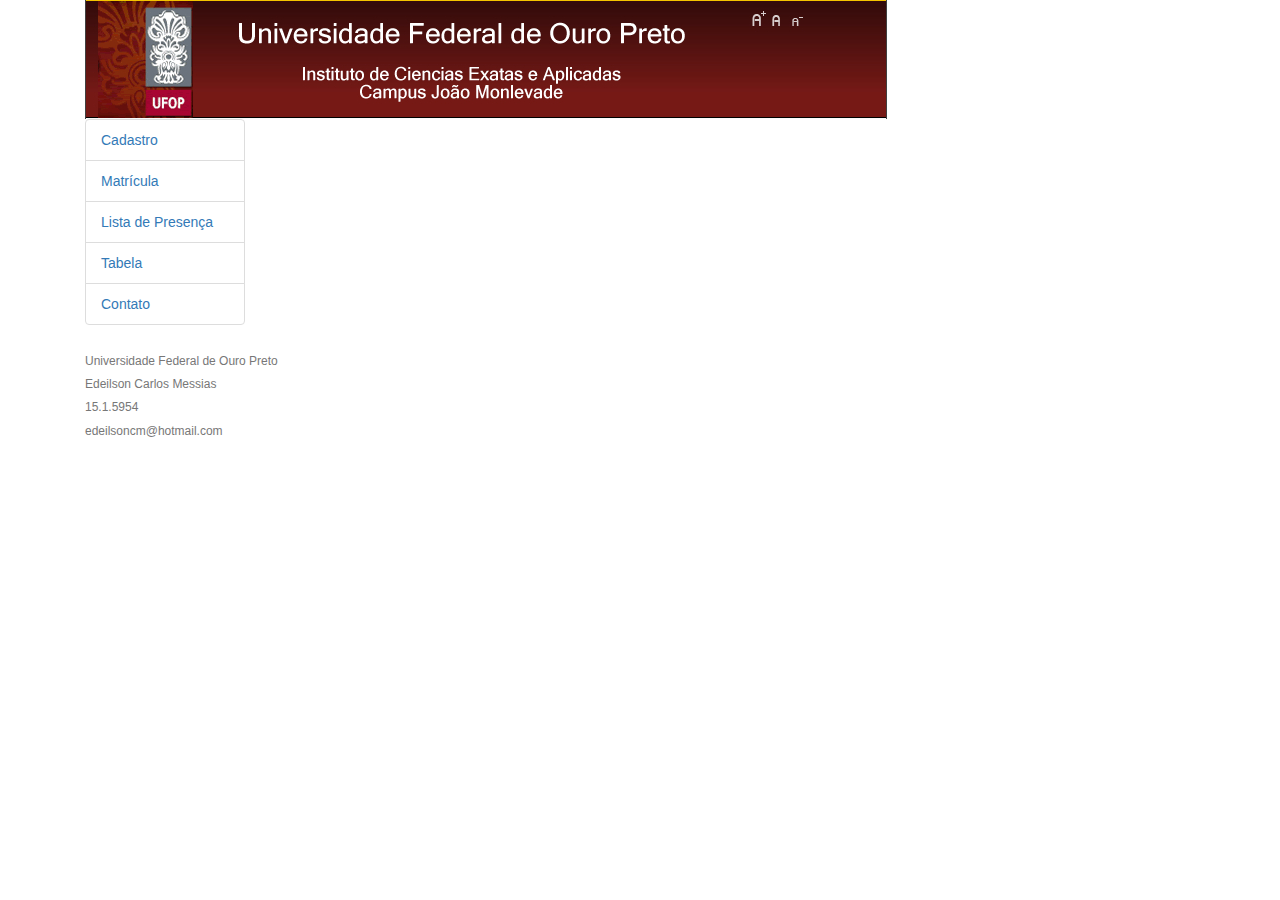
<file: atividade_pratica1/index.html>
<!DOCTYPE html>
<html>
<head>
	<title>PRINCIPAL</title>
	<meta charset="utf-8">
	<link rel="stylesheet" type="text/css" href="css/bootstrap.css">
</head>
<body>
	<div class="container">
		<div class="col-sm-12">
			<img src="img/ufoplogo.jpg">
		</div>
		<div class="col-sm-2">
	      <ul class="list-group">
	        <li class="list-group-item"><a href="cadastro.html">Cadastro</a></li>
	        <li class="list-group-item"><a href="matricula.html">Matrícula</a></li>
	        <li class="list-group-item"><a href="listaPresenca.html">Lista de Presença</a></li>
	        <li class="list-group-item"><a href="tabela.html">Tabela</a></li>
	        <li class="list-group-item"><a href="contato.html">Contato</a></li>
	      </ul>
	    </div>
	    <div class="col-sm-12">
	    	<footer class="footer">
	    		<div class="">
	    			<h6 class="text-muted">Universidade Federal de Ouro Preto</h6>
	    			<h6 class="text-muted">Edeilson Carlos Messias</h6>
	    			<h6 class="text-muted">15.1.5954</h6>
	    			<h6 class="text-muted">edeilsoncm@hotmail.com</h6>
	    		</div>
	    	</footer>
	    </div>
	</div>
</body>
</html>
</file>
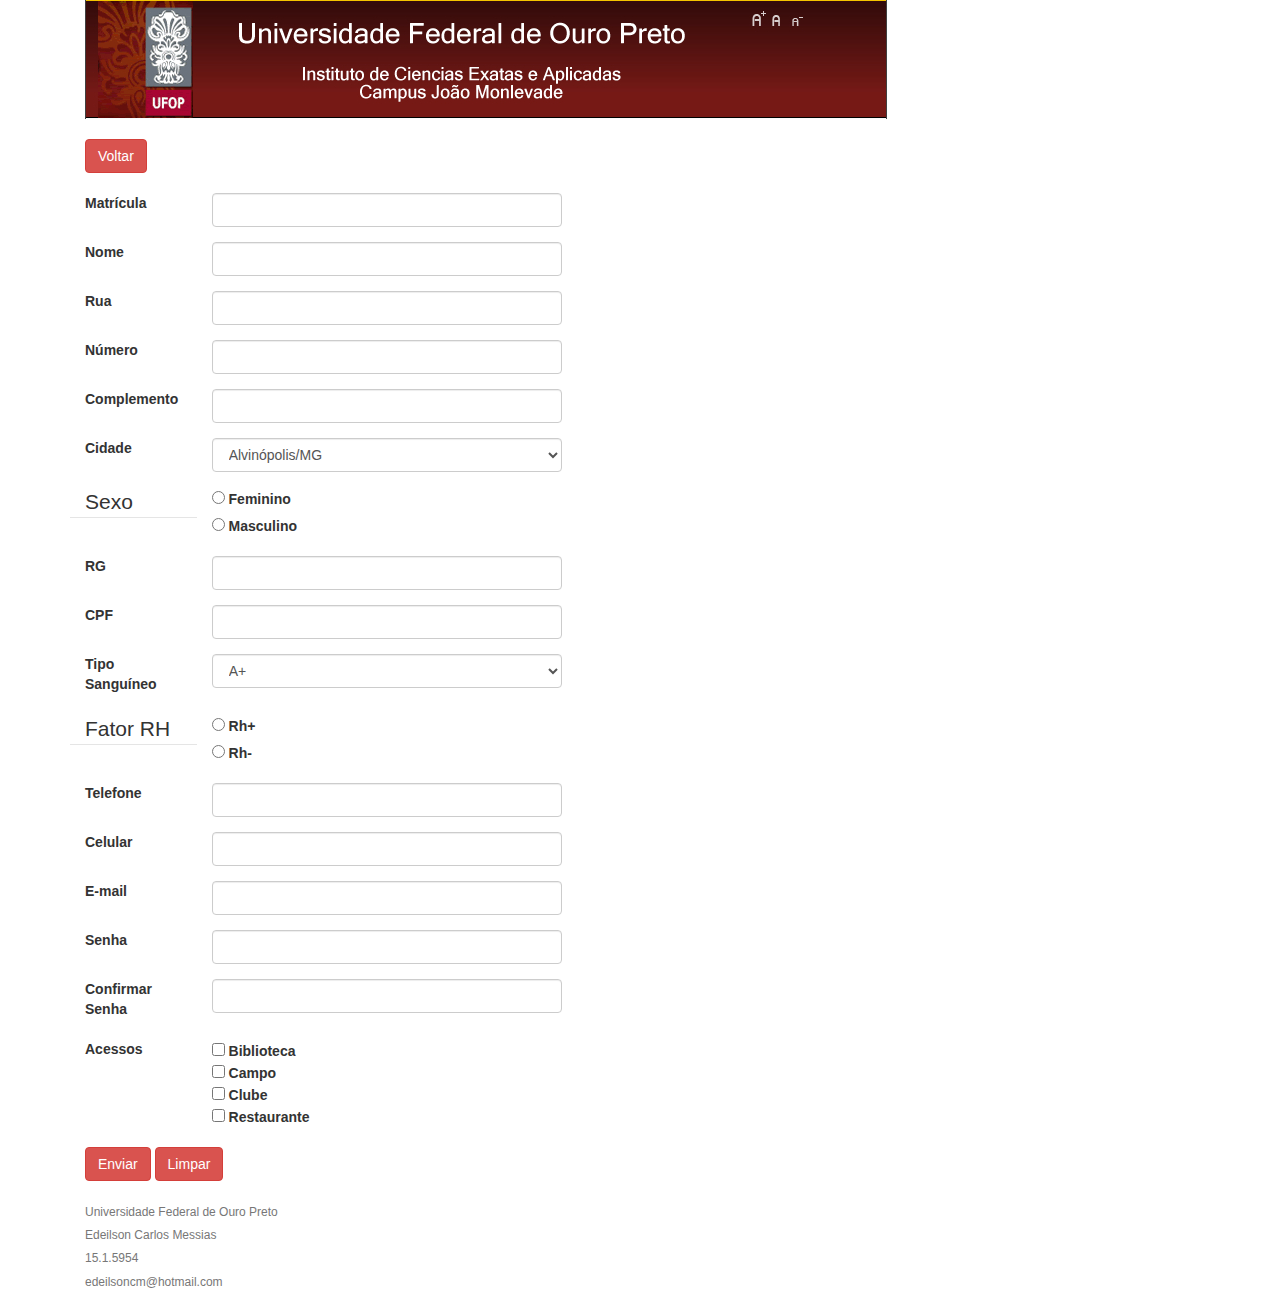
<file: atividade_pratica1/cadastro.html>
<!DOCTYPE html>
<html>
<head>
	<title>CADASTRO</title>
	<meta charset="utf-8">
	<link rel="stylesheet" type="text/css" href="css/bootstrap.css">
</head>
<body>
	<div class="container">
		<div class="col-sm-12">
			<img src="img/ufoplogo.jpg">
		</div>
		<div class="col-sm-8">
			<br>
			<a href="index.html" type="button" class="btn btn-danger">Voltar</a>
			<br><br>
			<form action="sucessoCadastro.html" method="post">
				<div class="form-group row">
					<label for="matricula" class="col-sm-2 col-form-label">Matrícula</label>
					<div class="col-sm-6">
						<input type="text" class="form-control" name="matricula">
					</div>
				</div>
				<div class="form-group row">
					<label for="nome" class="col-sm-2 col-form-label">Nome</label>
					<div class="col-sm-6">
						<input type="text" class="form-control" name="nome">
					</div>
				</div>
				<div class="form-group row">
					<label for="rua" class="col-sm-2 col-form-label">Rua</label>
					<div class="col-sm-6">
						<input type="text" class="form-control" name="rua">
					</div>
				</div>
				<div class="form-group row">
					<label for="numero" class="col-sm-2 col-form-label">Número</label>
					<div class="col-sm-6">
						<input type="number" class="form-control" name="numero">
					</div>
				</div>
				<div class="form-group row">
					<label for="complemento" class="col-sm-2 col-form-label">Complemento</label>
					<div class="col-sm-6">
						<input type="text" class="form-control" name="complemento">
					</div>
				</div>
				<div class="form-group row">
					<label for="cidade" class="col-sm-2 col-form-label">Cidade</label>
					<div class="col-sm-6">
						<select class="form-control" name="cidade">
					      <option>Alvinópolis/MG</option>
					      <option>Belo Horizonte/MG</option>
					      <option>Ipatinga/MG</option>
					      <option>Itabira/MG</option>
					      <option>João Monlevade/MG</option>
					    </select>
					</div>
				</div>
				<fieldset class="form-group row">
					<legend class="col-form-legend col-sm-2">Sexo</legend>
					<div class="col-sm-6">
						<div class="form-check">
							<label class="form-check-label">
								<input class="form-check-input" type="radio" name="sexo" value="F">
								Feminino
							</label>
						</div>
						<div class="form-check">
							<label class="form-check-label">
								<input class="form-check-input" type="radio" name="sexo" value="M">
								Masculino
							</label>
						</div>
					</div>
				</fieldset>
				<div class="form-group row">
					<label for="rg" class="col-sm-2 col-form-label">RG</label>
					<div class="col-sm-6">
						<input type="text" class="form-control" name="rg">
					</div>
				</div>
				<div class="form-group row">
					<label for="cpf" class="col-sm-2 col-form-label">CPF</label>
					<div class="col-sm-6">
						<input type="text" class="form-control" name="cpf">
					</div>
				</div>
				<div class="form-group row">
					<label for="sangue" class="col-sm-2 col-form-label">Tipo Sanguíneo</label>
					<div class="col-sm-6">
						<select class="form-control" name="sangue">
					      <option>A+</option>
					      <option>A-</option>
					      <option>B+</option>
					      <option>B-</option>
					      <option>AB+</option>
					      <option>AB-</option>
					      <option>O+</option>
					      <option>O-</option>
					    </select>
					</div>
				</div>
				<fieldset class="form-group row">
					<legend class="col-form-legend col-sm-2">Fator RH</legend>
					<div class="col-sm-6">
						<div class="form-check">
							<label class="form-check-label">
								<input class="form-check-input" type="radio" name="sexo" value="F">
								Rh+
							</label>
						</div>
						<div class="form-check">
							<label class="form-check-label">
								<input class="form-check-input" type="radio" name="sexo" value="M">
								Rh-
							</label>
						</div>
					</div>
				</fieldset>
				<div class="form-group row">
					<label for="telefone" class="col-sm-2 col-form-label">Telefone</label>
					<div class="col-sm-6">
						<input type="text" class="form-control" name="telefone">
					</div>
				</div>
				<div class="form-group row">
					<label for="celular" class="col-sm-2 col-form-label">Celular</label>
					<div class="col-sm-6">
						<input type="text" class="form-control" name="celular">
					</div>
				</div>
				<div class="form-group row">
					<label for="email" class="col-sm-2 col-form-label">E-mail</label>
					<div class="col-sm-6">
						<input type="text" class="form-control" name="email">
					</div>
				</div>
				<div class="form-group row">
					<label for="senha" class="col-sm-2 col-form-label">Senha</label>
					<div class="col-sm-6">
						<input type="password" class="form-control" name="senha">
					</div>
				</div>
				<div class="form-group row">
					<label for="cpf" class="col-sm-2 col-form-label">Confirmar Senha</label>
					<div class="col-sm-6">
						<input type="password" class="form-control" name="cpf">
					</div>
				</div>
				<div class="form-group row">
				    <label class="col-sm-2">Acessos</label>
				    <div class="col-sm-6">
				      <div class="form-check">
				        <label class="form-check-label">
				          <input name="acesso1" class="form-check-input" type="checkbox"> Biblioteca<br>
				          <input name="acesso2" class="form-check-input" type="checkbox"> Campo<br>
				          <input name="acesso3" class="form-check-input" type="checkbox"> Clube<br>
				          <input name="acesso4" class="form-check-input" type="checkbox"> Restaurante<br>
				        </label>
				      </div>
				    </div>
				  </div>
				  <div class="form-group row">
				    <div class="col-sm-10">
				      <button type="submit" class="btn btn-danger">Enviar</button>
				      <button type="reset" class="btn btn-danger">Limpar</button>
				    </div>
				  </div>
			</form>
		</div>
		<div class="col-sm-12">
	    	<footer class="footer">
    			<h6 class="text-muted">Universidade Federal de Ouro Preto</h6>
    			<h6 class="text-muted">Edeilson Carlos Messias</h6>
    			<h6 class="text-muted">15.1.5954</h6>
    			<h6 class="text-muted">edeilsoncm@hotmail.com</h6>
	    	</footer>
	    </div>
	</div>
</body>
</html>
</file>
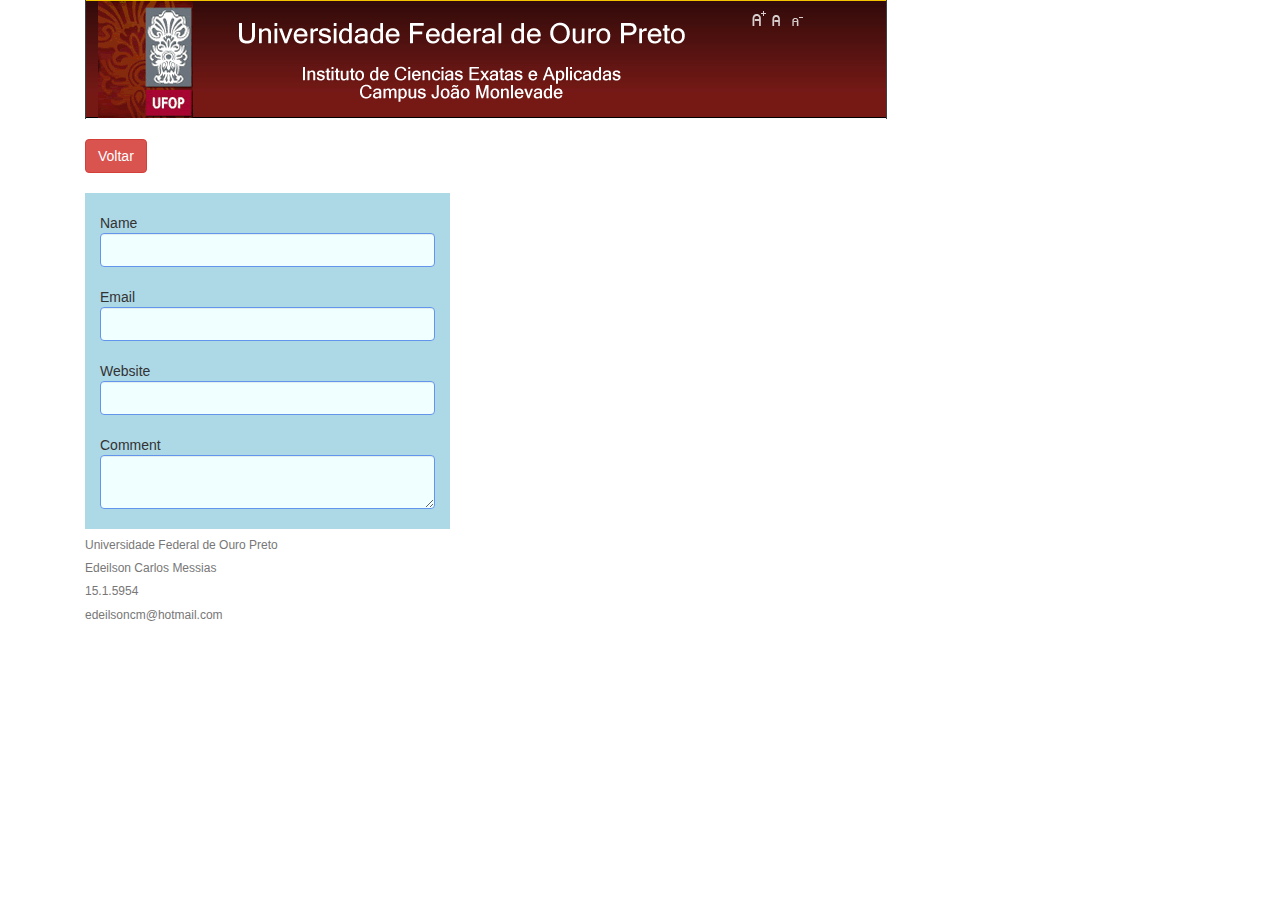
<file: atividade_pratica1/contato.html>
<!DOCTYPE html>
<html>
<head>
	<title>CONTATO</title>
	<meta charset="utf-8">
	<link rel="stylesheet" type="text/css" href="css/bootstrap.css">
	<link rel="stylesheet" type="text/css" href="css/styless.css">
</head>
<body>
	<div class="container">
		<div class="col-sm-12">
			<img src="img/ufoplogo.jpg">
		</div>

		<div class="col-sm-8">
			<br>
			<a href="index.html" type="button" class="btn btn-danger">Voltar</a>
			<br><br>
			
			<form>
				<div class="azulmarinho col-sm-6">
					<br>Name
					<input class="form-control borda azulmarinhoclaro" type="text" name="">
					<br>Email
					<input class="form-control borda azulmarinhoclaro" type="text" name="">
					<br>Website
					<input class="form-control borda azulmarinhoclaro" type="text" name="">
					<br>Comment
					<textarea class="form-control borda azulmarinhoclaro"></textarea><br>
				</div>
			</form>
		</div>
	    <div class="col-sm-12">
	    	<footer class="footer">
	    		<div class="">
	    			<h6 class="text-muted">Universidade Federal de Ouro Preto</h6>
	    			<h6 class="text-muted">Edeilson Carlos Messias</h6>
	    			<h6 class="text-muted">15.1.5954</h6>
	    			<h6 class="text-muted">edeilsoncm@hotmail.com</h6>
	    		</div>
	    	</footer>
	    </div>
	</div>
</body>
</html>
</file>
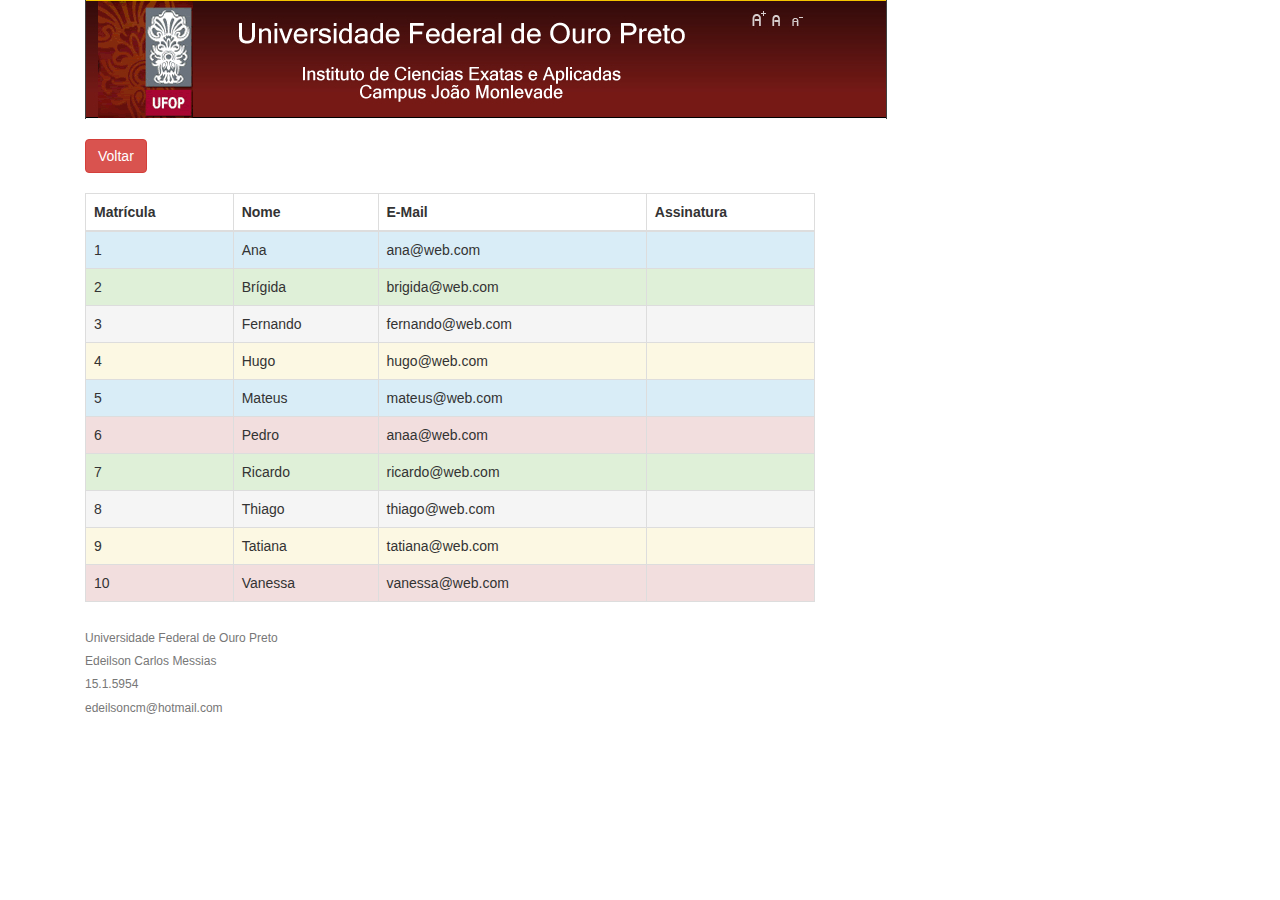
<file: atividade_pratica1/listaPresenca.html>
<!DOCTYPE html>
<html>
<head>
	<title>LISTA DE PRESENÇA</title>
	<meta charset="utf-8">
	<link rel="stylesheet" type="text/css" href="css/bootstrap.css">
</head>
<body>
	<div class="container">
		<div class="col-sm-12">
			<img src="img/ufoplogo.jpg">
		</div>

		<div class="col-sm-8">
			<br>
			<a href="index.html" type="button" class="btn btn-danger">Voltar</a>
			<br><br>
			
			<table class="table table-bordered table-hover table-striped">
				<thead>
					<tr>
						<th>Matrícula</th>
						<th>Nome</th>
						<th>E-Mail</th>
						<th>Assinatura</th>
					</tr>
				</thead>
				<tbody>
					<tr class="info">
						<td>1</td>
						<td>Ana</td>
						<td>ana@web.com</td>
						<td></td>
					</tr>
					<tr class="success">
						<td>2</td>
						<td>Brígida</td>
						<td>brigida@web.com</td>
						<td></td>
					</tr>
					<tr class="active">
						<td>3</td>
						<td>Fernando</td>
						<td>fernando@web.com</td>
						<td></td>
					</tr>
					<tr class="warning">
						<td>4</td>
						<td>Hugo</td>
						<td>hugo@web.com</td>
						<td></td>
					</tr>
					<tr class="info">
						<td>5</td>
						<td>Mateus</td>
						<td>mateus@web.com</td>
						<td></td>
					</tr>
					<tr class="danger">
						<td>6</td>
						<td>Pedro</td>
						<td>anaa@web.com</td>
						<td></td>
					</tr>
					<tr class="success">
						<td>7</td>
						<td>Ricardo</td>
						<td>ricardo@web.com</td>
						<td></td>
					</tr>
					<tr class="active">
						<td>8</td>
						<td>Thiago</td>
						<td>thiago@web.com</td>
						<td></td>
					</tr>
					<tr class="warning">
						<td>9</td>
						<td>Tatiana</td>
						<td>tatiana@web.com</td>
						<td></td>
					</tr>
					<tr class="danger">
						<td>10</td>
						<td>Vanessa</td>
						<td>vanessa@web.com</td>
						<td></td>
					</tr>
				</tbody>
			</table>
		</div>
	    <div class="col-sm-12">
	    	<footer class="footer">
	    		<div class="">
	    			<h6 class="text-muted">Universidade Federal de Ouro Preto</h6>
	    			<h6 class="text-muted">Edeilson Carlos Messias</h6>
	    			<h6 class="text-muted">15.1.5954</h6>
	    			<h6 class="text-muted">edeilsoncm@hotmail.com</h6>
	    		</div>
	    	</footer>
	    </div>
	</div>
</body>
</html>
</file>
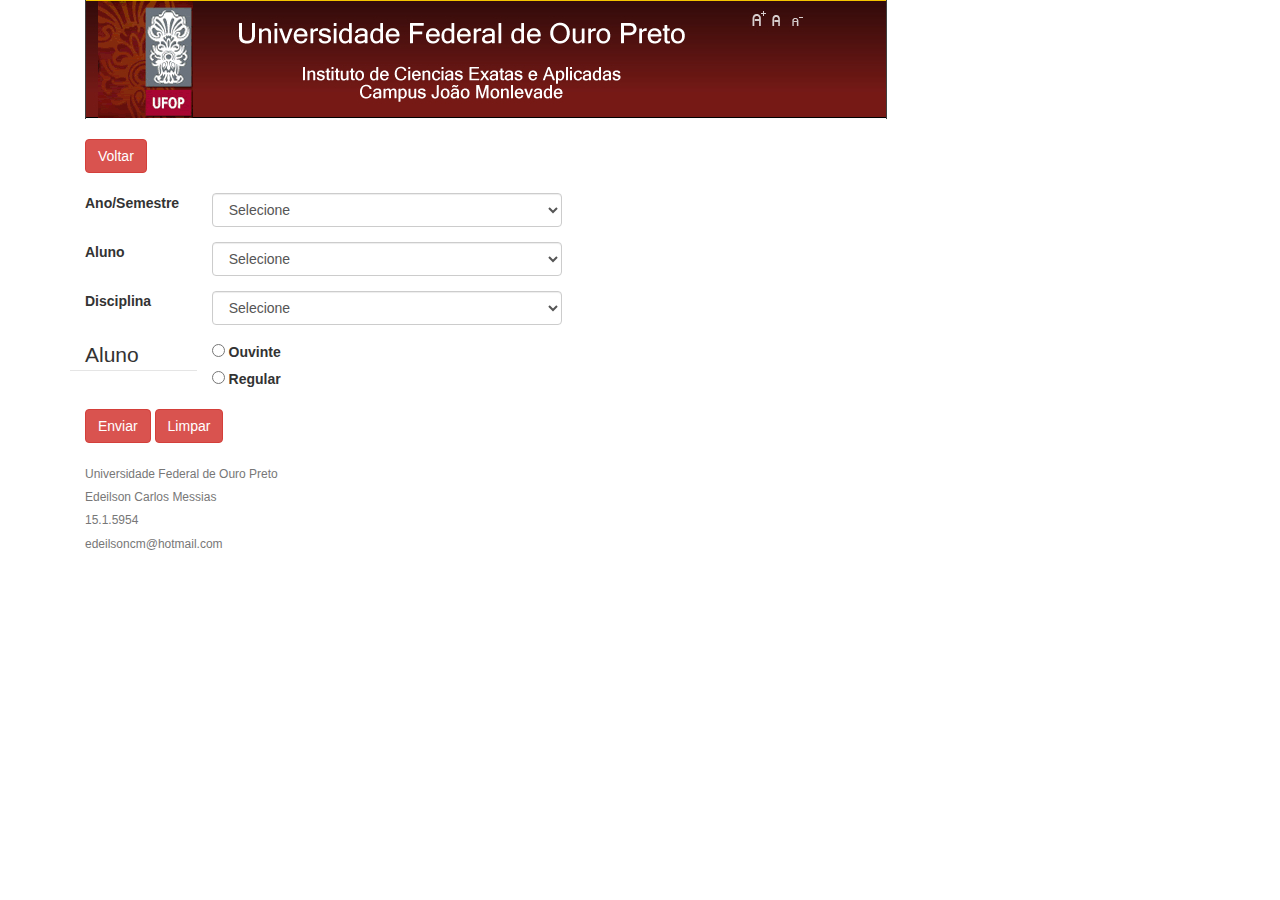
<file: atividade_pratica1/matricula.html>
<!DOCTYPE html>
<html>
<head>
	<title>MATRÍCULA</title>
	<meta charset="utf-8">
	<link rel="stylesheet" type="text/css" href="css/bootstrap.css">
</head>
<body>
	<div class="container">
		<div class="col-sm-12">
			<img src="img/ufoplogo.jpg">
		</div>
		<div class="col-sm-8">
			<br>
			<a href="index.html" type="button" class="btn btn-danger">Voltar</a>
			<br><br>
			<form action="sucessoMatricula.html" method="post">
				<div class="form-group row">
					<label for="semestre" class="col-sm-2 col-form-label">Ano/Semestre</label>
					<div class="col-sm-6">
						<select class="form-control" name="semestre">
					      <option>Selecione</option>
					      <option>2017/2</option>
					      <option>2017/1</option>
					      <option>2016/2</option>
					      <option>2016/1</option>
					      <option>2015/2</option>
					      <option>2015/1</option>
					    </select>
					</div>
				</div>
				<div class="form-group row">
					<label for="aluno" class="col-sm-2 col-form-label">Aluno</label>
					<div class="col-sm-6">
						<select class="form-control" name="aluno">
					      <option>Selecione</option>
					      <option>Carla Sanches</option>
					      <option>Edeilson Carlos Messias</option>
					      <option>José Wilson Silva Júnior</option>
					      <option>Silvandro Sérgio Martins Oliveira</option>
					    </select>
					</div>
				</div>
				<div class="form-group row">
					<label for="disciplina" class="col-sm-2 col-form-label">Disciplina</label>
					<div class="col-sm-6">
						<select class="form-control" name="disciplina">
					      <option>Selecione</option>
					      <option>Interação Humano-Computador</option>
					      <option>Gerência de Projetos de Software</option>
					      <option>Linguagens de Programação</option>
					      <option>Sistemas Distribuídos</option>
					      <option>Sistemas WEB</option>
					    </select>
					</div>
				</div>
				<fieldset class="form-group row">
					<legend class="col-form-legend col-sm-2">Aluno</legend>
					<div class="col-sm-6">
						<div class="form-check">
							<label class="form-check-label">
								<input class="form-check-input" type="radio" name="tipoaluno" value="F">
								Ouvinte
							</label>
						</div>
						<div class="form-check">
							<label class="form-check-label">
								<input class="form-check-input" type="radio" name="tipoaluno" value="M">
								Regular
							</label>
						</div>
					</div>
				</fieldset>
				  <div class="form-group row">
				    <div class="col-sm-10">
				      <button type="submit" class="btn btn-danger">Enviar</button>
				      <button type="reset" class="btn btn-danger">Limpar</button>
				    </div>
				  </div>
			</form>
		</div>
		<div class="col-sm-12">
	    	<footer class="footer">
    			<h6 class="text-muted">Universidade Federal de Ouro Preto</h6>
    			<h6 class="text-muted">Edeilson Carlos Messias</h6>
    			<h6 class="text-muted">15.1.5954</h6>
    			<h6 class="text-muted">edeilsoncm@hotmail.com</h6>
	    	</footer>
	    </div>
	</div>
</body>
</html>
</file>
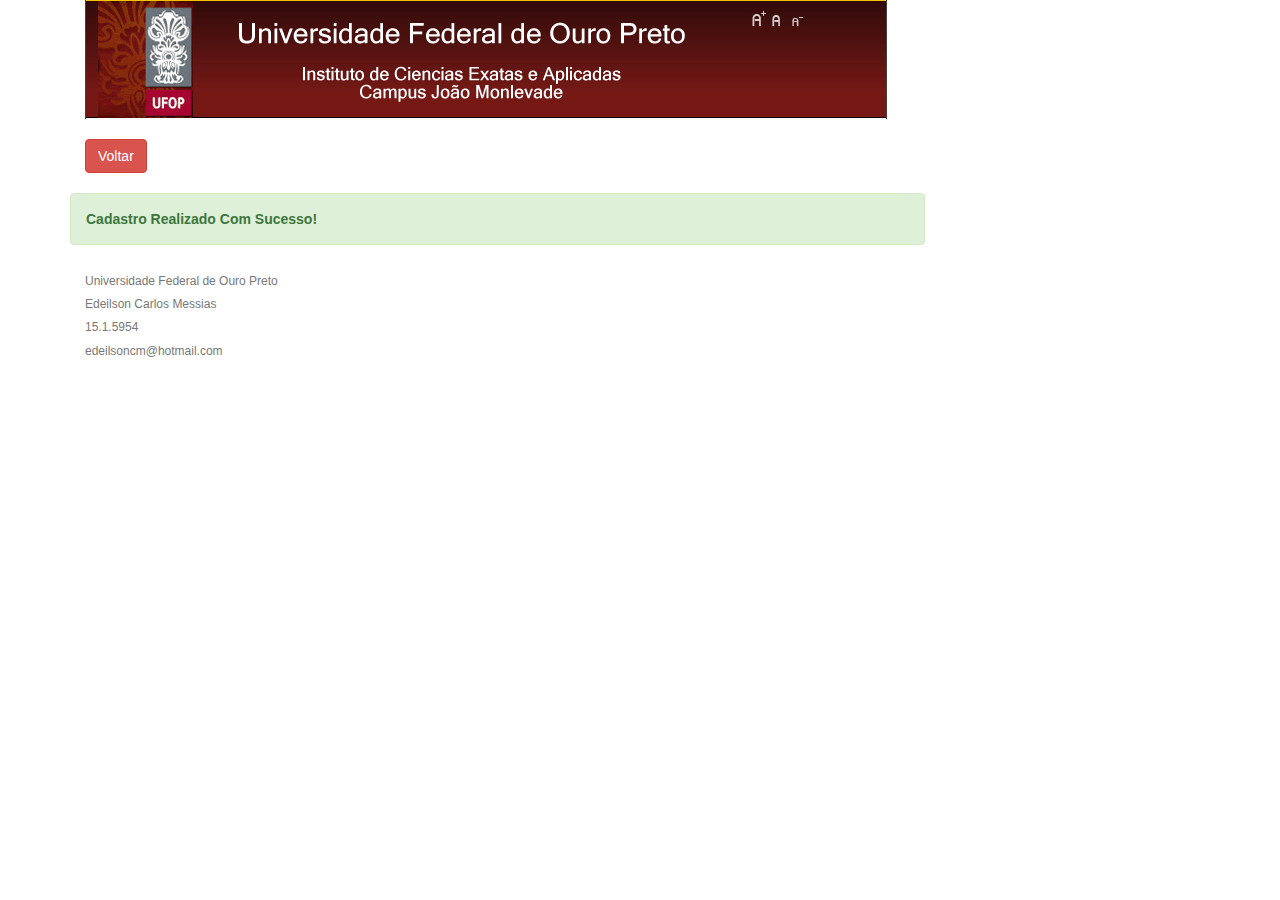
<file: atividade_pratica1/sucessoCadastro.html>
<!DOCTYPE html>
<html>
<head>
	<title>CADASTRO</title>
	<meta charset="utf-8">
	<link rel="stylesheet" type="text/css" href="css/bootstrap.css">
</head>
<body>
	<div class="container">
		<div class="col-sm-12">
			<img src="img/ufoplogo.jpg">
			<br><br>
		</div>
		
		<div class="col-sm-12">
			<a href="cadastro.html" type="button" class="btn btn-danger">Voltar</a>
			<br><br>
		</div>
		
		<div class="col-sm-9 alert alert-success" role="alert">
	        <strong>Cadastro Realizado Com Sucesso!</strong>
      	</div>

		<div class="col-sm-12">
	    	<footer class="footer">
	    		<div class="">
	    			<h6 class="text-muted">Universidade Federal de Ouro Preto</h6>
	    			<h6 class="text-muted">Edeilson Carlos Messias</h6>
	    			<h6 class="text-muted">15.1.5954</h6>
	    			<h6 class="text-muted">edeilsoncm@hotmail.com</h6>
	    		</div>
	    	</footer>
	    </div>
	</div>
</body>
</html>
</file>
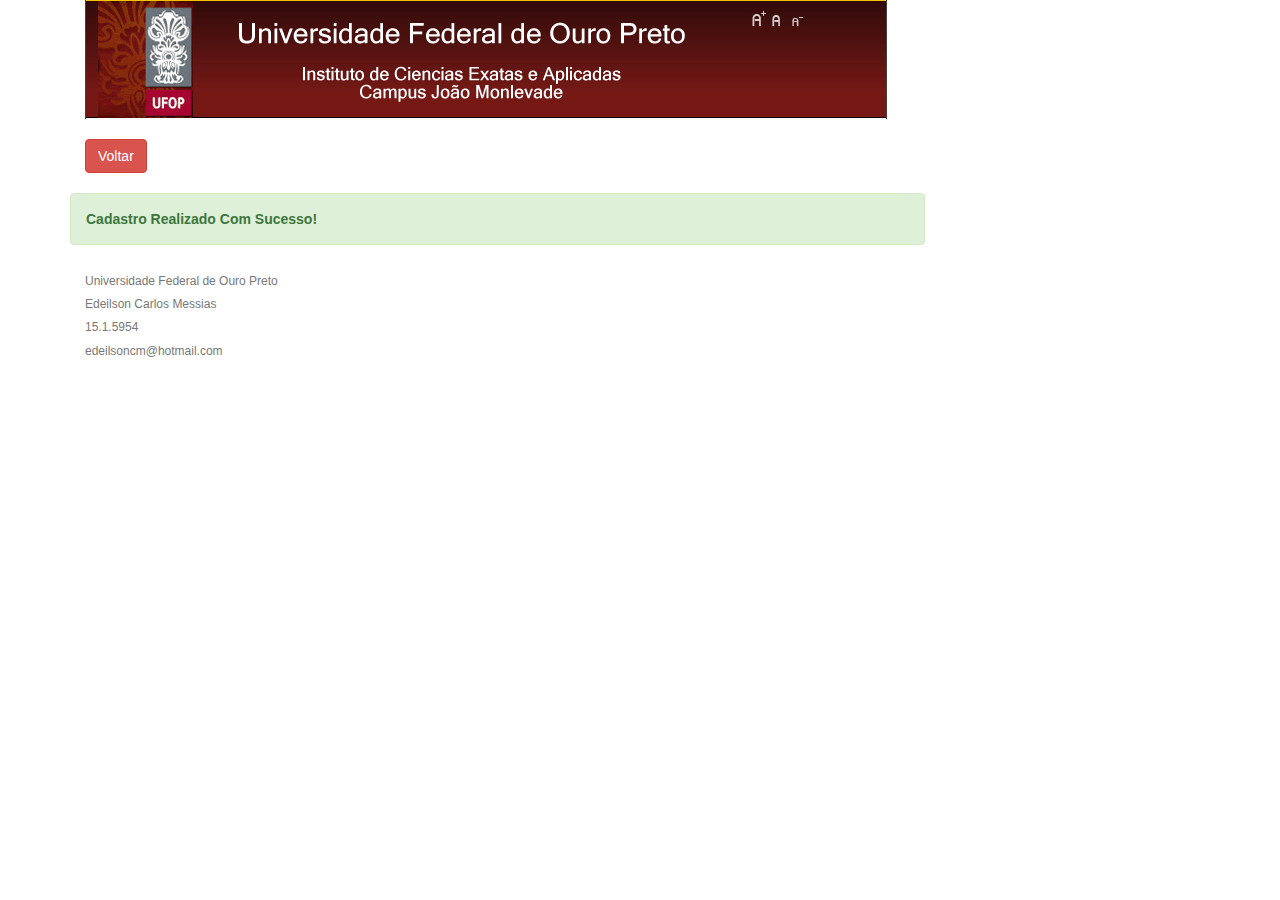
<file: atividade_pratica1/sucessoMatricula.html>
<!DOCTYPE html>
<html>
<head>
	<title>MATRÍCULA</title>
	<meta charset="utf-8">
	<link rel="stylesheet" type="text/css" href="css/bootstrap.css">
</head>
<body>
	<div class="container">
		<div class="col-sm-12">
			<img src="img/ufoplogo.jpg">
			<br><br>
		</div>
		
		<div class="col-sm-12">
			<a href="matricula.html" type="button" class="btn btn-danger">Voltar</a>
			<br><br>
		</div>
		
		<div class="col-sm-9 alert alert-success" role="alert">
	        <strong>Cadastro Realizado Com Sucesso!</strong>
      	</div>

		<div class="col-sm-12">
	    	<footer class="footer">
	    		<div class="">
	    			<h6 class="text-muted">Universidade Federal de Ouro Preto</h6>
	    			<h6 class="text-muted">Edeilson Carlos Messias</h6>
	    			<h6 class="text-muted">15.1.5954</h6>
	    			<h6 class="text-muted">edeilsoncm@hotmail.com</h6>
	    		</div>
	    	</footer>
	    </div>
	</div>
</body>
</html>
</file>
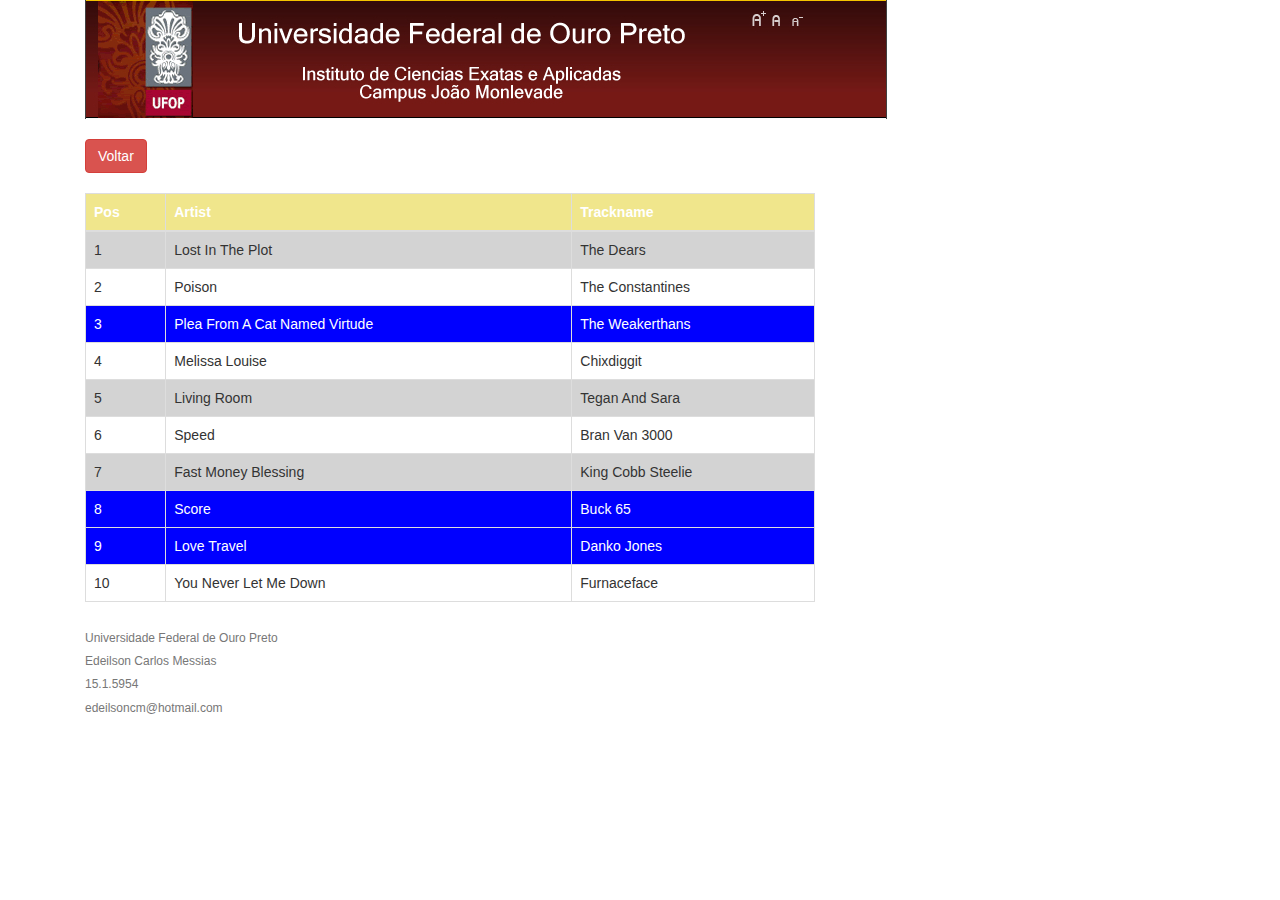
<file: atividade_pratica1/tabela.html>
<!DOCTYPE html>
<html>
<head>
	<title>TABELA</title>
	<meta charset="utf-8">
	<link rel="stylesheet" type="text/css" href="css/bootstrap.css">
	<link rel="stylesheet" type="text/css" href="css/styless.css">
</head>
<body>
	<div class="container">
		<div class="col-sm-12">
			<img src="img/ufoplogo.jpg">
		</div>

		<div class="col-sm-8">
			<br>
			<a href="index.html" type="button" class="btn btn-danger">Voltar</a>
			<br><br>
			
			<table class="table table-bordered">
				<thead>
					<tr class="amarelo">
						<th>Pos</th>
						<th>Artist</th>
						<th>Trackname</th>
					</tr>
				</thead>
				<tbody>
					<tr class="cinza">
						<td>1</td>
						<td>Lost In The Plot</td>
						<td>The Dears</td>
					</tr>
					<tr>
						<td>2</td>
						<td>Poison</td>
						<td>The Constantines</td>
					</tr>
					<tr class="azul">
						<td>3</td>
						<td>Plea From A Cat Named Virtude</td>
						<td>The Weakerthans</td>
					</tr>
					<tr>
						<td>4</td>
						<td>Melissa Louise</td>
						<td>Chixdiggit</td>
					</tr>
					<tr class="cinza">
						<td>5</td>
						<td>Living Room</td>
						<td>Tegan And Sara</td>
					</tr>
					<tr>
						<td>6</td>
						<td>Speed</td>
						<td>Bran Van 3000</td>
					</tr>
					<tr class="cinza">
						<td>7</td>
						<td>Fast Money Blessing</td>
						<td>King Cobb Steelie</td>
					</tr>
					<tr class="azul">
						<td>8</td>
						<td>Score</td>
						<td>Buck 65</td>
					</tr>
					<tr class="azul">
						<td>9</td>
						<td>Love Travel</td>
						<td>Danko Jones</td>
					</tr>
					<tr>
						<td>10</td>
						<td>You Never Let Me Down</td>
						<td>Furnaceface</td>
					</tr>
				</tbody>
			</table>
		</div>
	    <div class="col-sm-12">
	    	<footer class="footer">
	    		<div class="">
	    			<h6 class="text-muted">Universidade Federal de Ouro Preto</h6>
	    			<h6 class="text-muted">Edeilson Carlos Messias</h6>
	    			<h6 class="text-muted">15.1.5954</h6>
	    			<h6 class="text-muted">edeilsoncm@hotmail.com</h6>
	    		</div>
	    	</footer>
	    </div>
	</div>
</body>
</html>
</file>
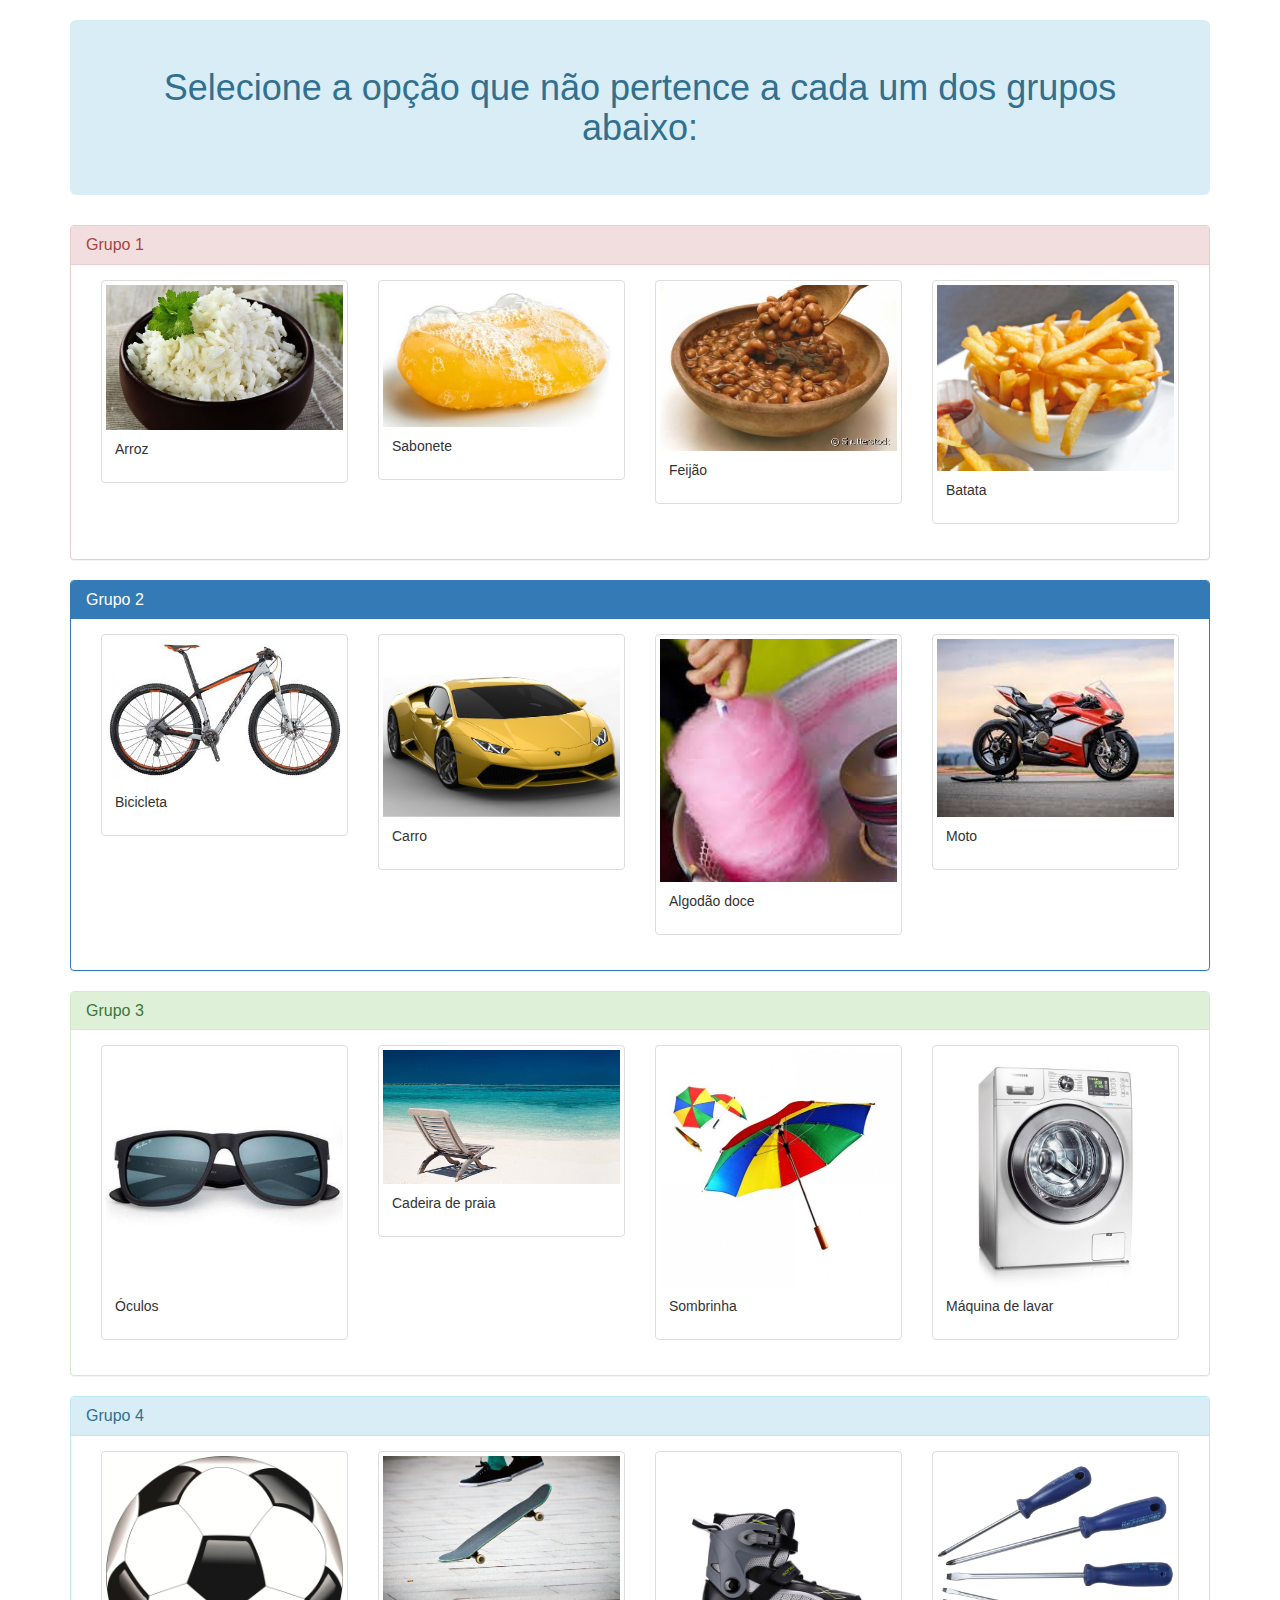
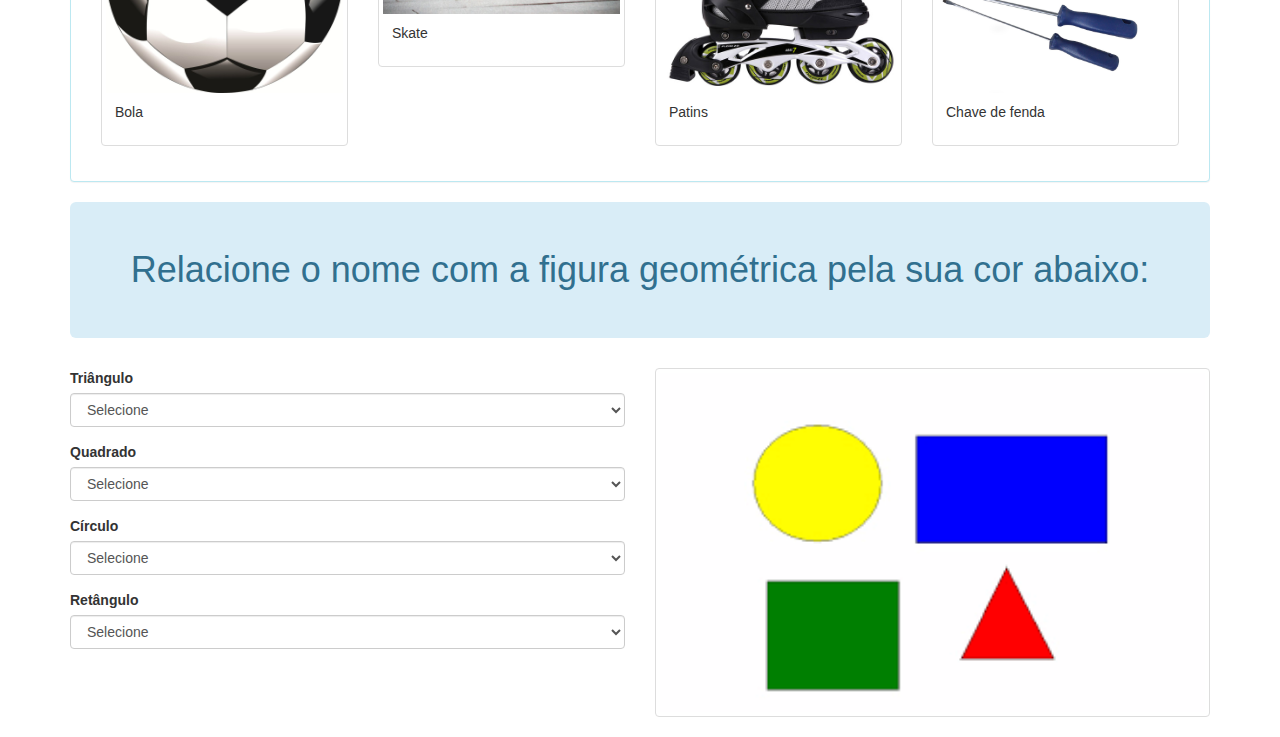
<file: atividade_pratica2/didatica.html>
<!DOCTYPE html>
<html>
<head>
	<meta charset="utf-8">
	<title>Atividade didática para criança</title>
	<link rel="stylesheet" type="text/css" href="../atividade_pratica1/css/bootstrap.css">
	<script type="text/javascript" src="jquery-3.2.1.js"></script>
	<script type="text/javascript" src="didatica.js"></script>
</head>
<body>
	<div class="container">
		<h1 class="jumbotron text-center alert-info">
			Selecione a opção que não pertence a cada um dos grupos abaixo:
		</h1>
		<div class="panel panel-danger">
            <div class="panel-heading">
              <h3 class="panel-title">Grupo 1</h3>
            </div>
            <div class="panel-body">
				<div class="col-md-3">
				    <div class="thumbnail">
				      <a id="link1" href="#">
				        <img src="./img/arroz.jpg" alt="Lights" style="width:100%">
				        <div class="caption">
				          <p>Arroz</p>
				        </div>
				      </a>
				    </div>
				    <div id="resultado1" class="alert alert-danger" style="display: none">
				    	<p>Opção inválida, tente novamente!</p>
				    </div>
				  </div>
				  <div class="col-md-3">
				    <div class="thumbnail">
				      <a id="link2" href="#">
				        <img src="./img/sabonete.jpg" alt="Nature" style="width:100%">
				        <div class="caption">
				          <p>Sabonete</p>
				        </div>
				      </a>
				    </div>
				    <div id="resultado2" class="alert alert-success" style="display: none">
				    	<p>Parabéns! Opção Correta!</p>
				    </div>
				  </div>
				  <div class="col-md-3">
				    <div class="thumbnail">
				      <a id="link3" href="#">
				        <img src="./img/feijao.jpg" alt="Fjords" style="width:100%">
				        <div class="caption">
				          <p>Feijão</p>
				        </div>
				      </a>
				    </div>
				    <div id="resultado3" class="alert alert-danger" style="display: none">
				    	<p>Opção inválida, tente novamente!</p>
				    </div>
				  </div>
				  <div class="col-md-3">
				    <div class="thumbnail">
				      <a id="link4" href="#">
				        <img src="./img/batata.jpg" alt="Fjords" style="width:100%">
				        <div class="caption">
				          <p>Batata</p>
				        </div>
				      </a>
				    </div>
				    <div id="resultado4" class="alert alert-danger" style="display: none">
				    	<p>Opção inválida, tente novamente!</p>
				    </div>
				</div>
			</div>
        </div>
        <div class="panel panel-primary">
            <div class="panel-heading">
              <h3 class="panel-title">Grupo 2</h3>
            </div>
            <div class="panel-body">
				<div class="col-md-3">
				    <div class="thumbnail">
				      <a id="link5" href="#">
				        <img src="./img/bicicleta.jpg" alt="Lights" style="width:100%">
				        <div class="caption">
				          <p>Bicicleta</p>
				        </div>
				      </a>
				    </div>
				    <div id="resultado5" class="alert alert-danger" style="display: none">
				    	<p>Opção inválida, tente novamente!</p>
				    </div>
				  </div>
				  <div class="col-md-3">
				    <div class="thumbnail">
				      <a id="link6" href="#">
				        <img src="./img/carro.jpg" alt="Nature" style="width:100%">
				        <div class="caption">
				          <p>Carro</p>
				        </div>
				      </a>
				    </div>
				    <div id="resultado6" class="alert alert-danger" style="display: none">
				    	<p>Opção inválida, tente novamente!</p>
				    </div>
				  </div>
				  <div class="col-md-3">
				    <div class="thumbnail">
				      <a id="link7" href="#">
				        <img src="./img/algodao_doce.jpg" alt="Fjords" style="width:100%">
				        <div class="caption">
				          <p>Algodão doce</p>
				        </div>
				      </a>
				    </div>
				    <div id="resultado7" class="alert alert-success" style="display: none">
				    	<p>Parabéns! Opção Correta!</p>
				    </div>
				  </div>
				  <div class="col-md-3">
				    <div class="thumbnail">
				      <a id="link8" href="#">
				        <img src="./img/moto.jpg" alt="Fjords" style="width:100%">
				        <div class="caption">
				          <p>Moto</p>
				        </div>
				      </a>
				    </div>
				    <div id="resultado8" class="alert alert-danger" style="display: none">
				    	<p>Opção inválida, tente novamente!</p>
				    </div>
				</div>
			</div>
        </div>
        <div class="panel panel-success">
            <div class="panel-heading">
              <h3 class="panel-title">Grupo 3</h3>
            </div>
            <div class="panel-body">
				<div class="col-md-3">
				    <div class="thumbnail">
				      <a id="link9" href="#">
				        <img src="./img/oculos.jpg" alt="Lights" style="width:100%">
				        <div class="caption">
				          <p>Óculos</p>
				        </div>
				      </a>
				    </div>
				    <div id="resultado9" class="alert alert-danger" style="display: none">
				    	<p>Opção inválida, tente novamente!</p>
				    </div>
				  </div>
				  <div class="col-md-3">
				    <div class="thumbnail">
				      <a id="link10" href="#">
				        <img src="./img/cadeira_de_praia.jpg" alt="Nature" style="width:100%">
				        <div class="caption">
				          <p>Cadeira de praia</p>
				        </div>
				      </a>
				    </div>
				    <div id="resultado10" class="alert alert-danger" style="display: none">
				    	<p>Opção inválida, tente novamente!</p>
				    </div>
				  </div>
				  <div class="col-md-3">
				    <div class="thumbnail">
				      <a id="link11" href="#">
				        <img src="./img/sombrinha.jpg" alt="Fjords" style="width:100%">
				        <div class="caption">
				          <p>Sombrinha</p>
				        </div>
				      </a>
				    </div>
				    <div id="resultado11" class="alert alert-success" style="display: none">
				    	<p>Parabéns! Opção Correta!</p>
				    </div>
				  </div>
				  <div class="col-md-3">
				    <div class="thumbnail">
				      <a id="link12" href="#">
				        <img src="./img/maquina_de_lavar.jpg" alt="Fjords" style="width:100%">
				        <div class="caption">
				          <p>Máquina de lavar</p>
				        </div>
				      </a>
				    </div>
				    <div id="resultado12" class="alert alert-danger" style="display: none">
				    	<p>Opção inválida, tente novamente!</p>
				    </div>
				</div>
			</div>
        </div>
        <div class="panel panel-info">
            <div class="panel-heading">
              <h3 class="panel-title">Grupo 4</h3>
            </div>
            <div class="panel-body">
				<div class="col-md-3">
				    <div class="thumbnail">
				      <a id="link13" href="#">
				        <img src="./img/bola.jpg" alt="Lights" style="width:100%">
				        <div class="caption">
				          <p>Bola</p>
				        </div>
				      </a>
				    </div>
				    <div id="resultado13" class="alert alert-danger" style="display: none">
				    	<p>Opção inválida, tente novamente!</p>
				    </div>
				  </div>
				  <div class="col-md-3">
				    <div class="thumbnail">
				      <a id="link14" href="#">
				        <img src="./img/skate.jpg" alt="Nature" style="width:100%">
				        <div class="caption">
				          <p>Skate</p>
				        </div>
				      </a>
				    </div>
				    <div id="resultado14" class="alert alert-danger" style="display: none">
				    	<p>Opção inválida, tente novamente!</p>
				    </div>
				  </div>
				  <div class="col-md-3">
				    <div class="thumbnail">
				      <a id="link15" href="#">
				        <img src="./img/patins.jpg" alt="Fjords" style="width:100%">
				        <div class="caption">
				          <p>Patins</p>
				        </div>
				      </a>
				    </div>
				    <div id="resultado15" class="alert alert-success" style="display: none">
				    	<p>Parabéns! Opção Correta!</p>
				    </div>
				  </div>
				  <div class="col-md-3">
				    <div class="thumbnail">
				      <a id="link16" href="#">
				        <img src="./img/chave_de_fenda.jpg" alt="Fjords" style="width:100%">
				        <div class="caption">
				          <p>Chave de fenda</p>
				        </div>
				      </a>
				    </div>
				    <div id="resultado16" class="alert alert-danger" style="display: none">
				    	<p>Opção inválida, tente novamente!</p>
				    </div>
				</div>
			</div>
        </div>
        <h1 class="jumbotron text-center alert-info">
			Relacione o nome com a figura geométrica pela sua cor abaixo:
		</h1>
		<div class="row">
			<div class="col-sm-6">
			  <div class="form-group">
			    <label for="triangulo">Triângulo</label>
			    <div id="acerto1" class="alert alert-success" style="display: none">
			    	<p>Parabéns! Opção Correta!</p>
			    </div>
			    <div id="erro1" class="alert alert-danger" style="display: none">
			    	<p>Opção inválida, tente novamente!</p>
			    </div>
			    <select class="form-control" id="triangulo">
			      <option>Selecione</option>
			      <option>Amarelo</option>
			      <option>Azul</option>
			      <option>Verde</option>
			      <option>Vermelho</option>
			    </select>
			  </div>
			  <div class="form-group">
			    <label for="quadrado">Quadrado</label>
			    <div id="acerto2" class="alert alert-success" style="display: none">
			    	<p>Parabéns! Opção Correta!</p>
			    </div>
			    <div id="erro2" class="alert alert-danger" style="display: none">
			    	<p>Opção inválida, tente novamente!</p>
			    </div>
			    <select class="form-control" id="quadrado">
			      <option>Selecione</option>
			      <option>Amarelo</option>
			      <option>Azul</option>
			      <option>Verde</option>
			      <option>Vermelho</option>
			    </select>
			  </div>
			  <div class="form-group">
			    <label for="circulo">Círculo</label>
			    <div id="acerto3" class="alert alert-success" style="display: none">
			    	<p>Parabéns! Opção Correta!</p>
			    </div>
			    <div id="erro3" class="alert alert-danger" style="display: none">
			    	<p>Opção inválida, tente novamente!</p>
			    </div>
			    <select class="form-control" id="circulo">
			      <option>Selecione</option>
			      <option>Amarelo</option>
			      <option>Azul</option>
			      <option>Verde</option>
			      <option>Vermelho</option>
			    </select>
			  </div>
			  <div class="form-group">
			    <label for="retangulo">Retângulo</label>
			    <div id="acerto4" class="alert alert-success" style="display: none">
			    	<p>Parabéns! Opção Correta!</p>
			    </div>
			    <div id="erro4" class="alert alert-danger" style="display: none">
			    	<p>Opção inválida, tente novamente!</p>
			    </div>
			    <select class="form-control" id="retangulo">
			      <option>Selecione</option>
			      <option>Amarelo</option>
			      <option>Azul</option>
			      <option>Verde</option>
			      <option>Vermelho</option>
			    </select>
			  </div>
			</div>
			<div class="col-sm-6">
				<div class="thumbnail">
			        <img src="./img/figura_geometrica.png" alt="Fjords" style="width:100%">
			    </div>
			</div>
		</div>
    </div>
</body>
</html>
</file>
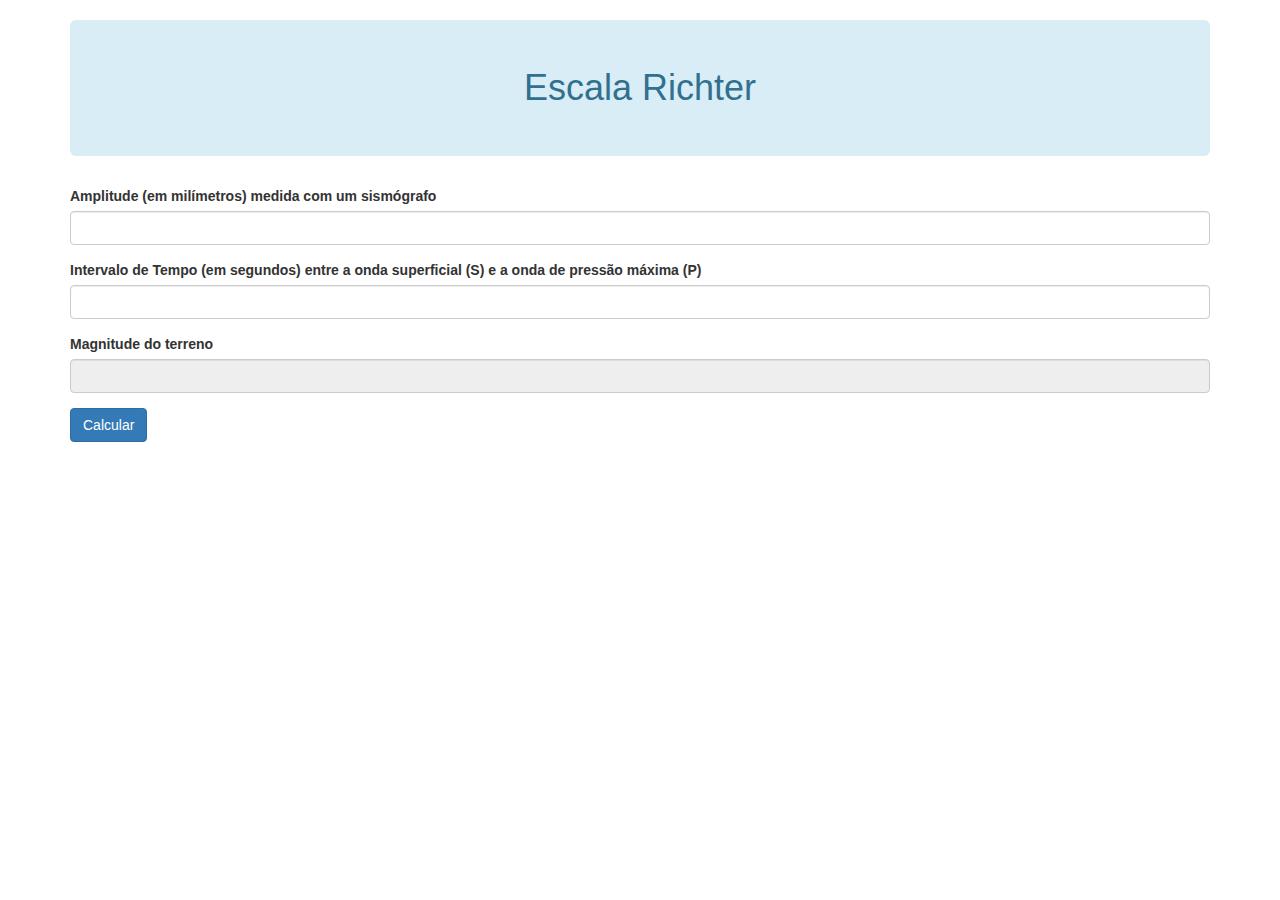
<file: atividade_pratica2/escala.html>
<!DOCTYPE html>
<html>
<head>
	<meta charset="utf-8">
	<title>Escala Richter</title>
	<link rel="stylesheet" type="text/css" href="../atividade_pratica1/css/bootstrap.css">
	<script type="text/javascript" src="jquery-3.2.1.js"></script>
	<script type="text/javascript" src="escala.js"></script>
</head>
<body>
	<div class="container">
		<h1 class="jumbotron text-center alert-info">
			Escala Richter
		</h1>
		<form>
		  <div class="form-group">
		    <label for="amplitude">Amplitude (em milímetros) medida com um sismógrafo</label>
		    <input type="number" step="any" class="form-control" id="amplitude" required="">
		  </div>
		  <div class="form-group">
		    <label for="intervalo">Intervalo de Tempo (em segundos) entre a onda superficial (S) e a onda de pressão máxima (P)</label>
		    <input type="number" step="any" class="form-control" id="intervalo" required="">
		  </div>
		  <div class="form-group">
		    <label for="magnitude">Magnitude do terreno</label>
		    <input type="number" step="any" disabled="" class="form-control" id="magnitude">
		  </div>
		  <button type="button" name="calcular" class="btn btn-primary">Calcular</button>
		</form>
	</div>
</body>
</html>
</file>
<file: atividade_pratica1/css/styless.css>
.amarelo {
    background-color: #F0E68C;
    color: white;
}

.cinza {
	background-color: #D3D3D3;
}

.azul {
	background-color: #0000FF;
	color: white;
}

.azulmarinho {
	background-color: #ADD8E6;
}



.azulmarinhoclaro {
	background-color: #F0FFFF;
}

.borda {
	border-color: #6495ED;
}
</file>
